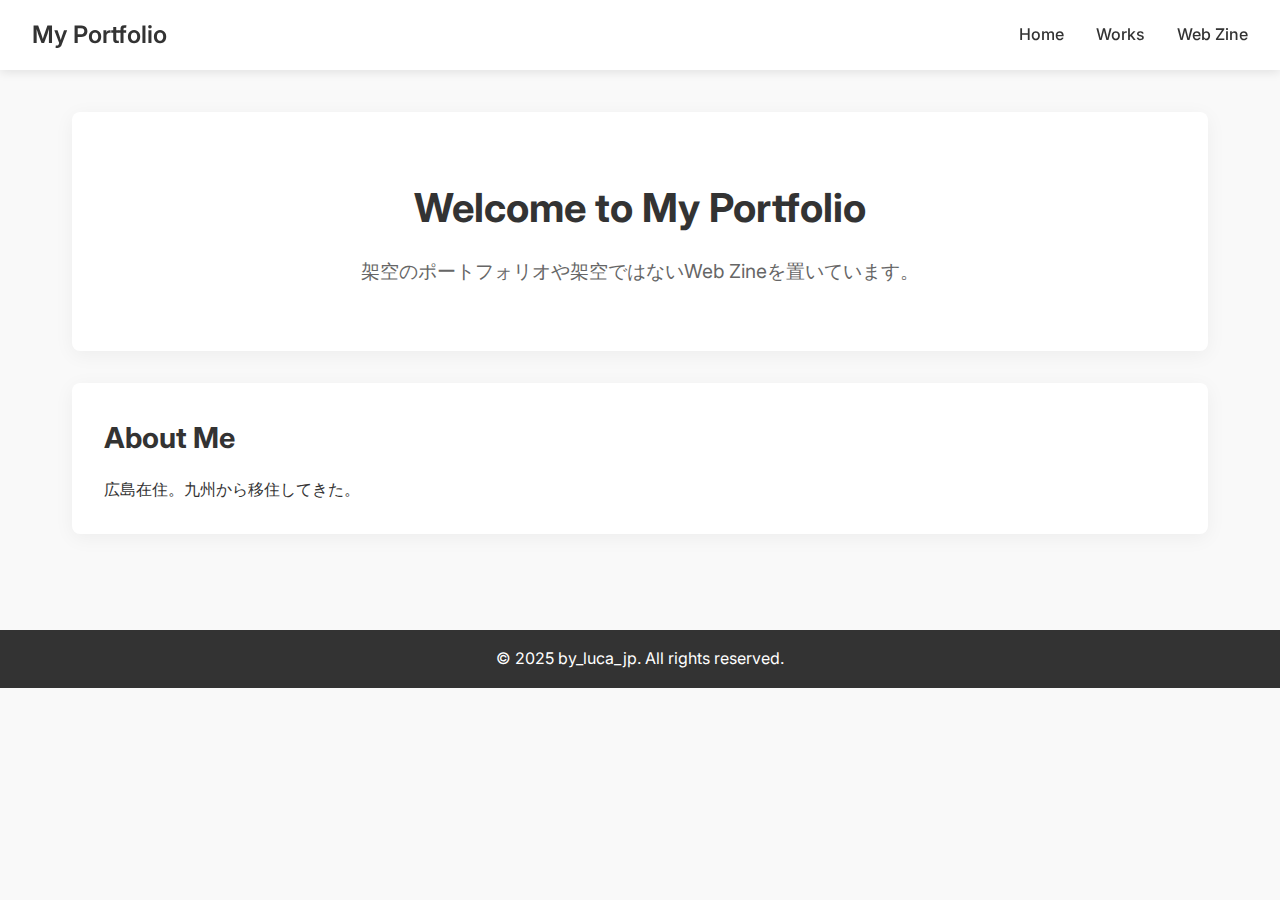
<file: index.html>
<!DOCTYPE html>
<html lang="ja"> <!-- Set to 'ja' for Japanese; change content to Japanese if needed -->
<head>
    <meta charset="UTF-8">
    <meta name="viewport" content="width=device-width, initial-scale=1.0">
    <title>Portfolio - Home</title>
    <link rel="stylesheet" href="style.css">
</head>
<body>
    <header>
        <h1>My Portfolio</h1>
        <nav>
            <ul>
                <li><a href="index.html">Home</a></li>
                <li><a href="works.html">Works</a></li>
                <li><a href="zine.html">Web Zine</a></li>
            </ul>
        </nav>
    </header>
    
    <main>
        <section class="hero">
            <h2>Welcome to My Portfolio</h2>
            <p>架空のポートフォリオや架空ではないWeb Zineを置いています。</p>
        </section>
        
        <section class="about">
            <h3>About Me</h3>
            <p>広島在住。九州から移住してきた。</p>
        </section>
    </main>
    
    <footer>
        <p>&copy; 2025 by_luca_jp. All rights reserved.</p>
    </footer>
</body>
</html>
</file>
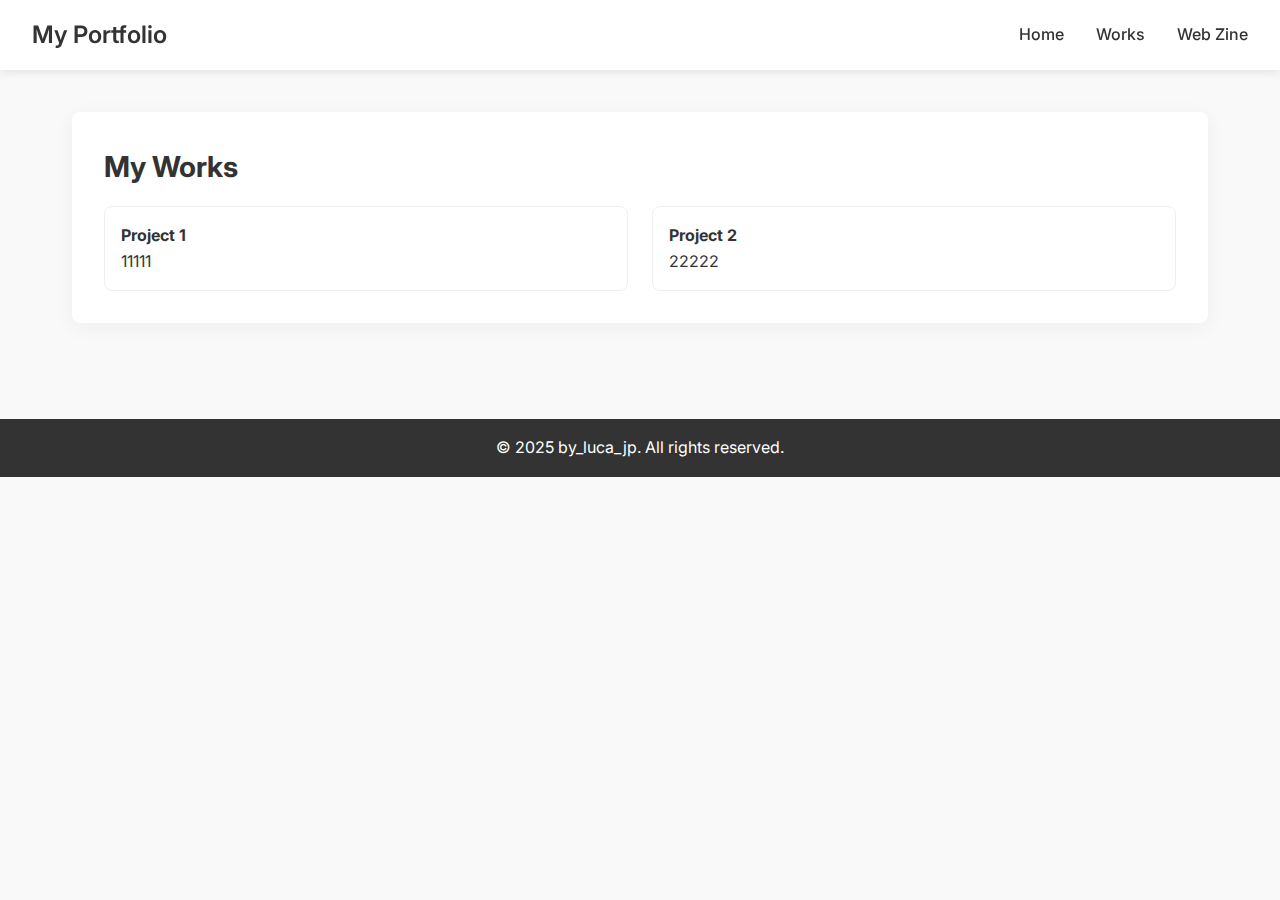
<file: works.html>
<!DOCTYPE html>
<html lang="ja">
<head>
    <meta charset="UTF-8">
    <meta name="viewport" content="width=device-width, initial-scale=1.0">
    <title>Portfolio - Works</title>
    <link rel="stylesheet" href="style.css">
</head>
<body>
    <header>
        <h1>My Portfolio</h1>
        <nav>
            <ul>
                <li><a href="index.html">Home</a></li>
                <li><a href="works.html">Works</a></li>
                <li><a href="zine.html">Web Zine</a></li>
            </ul>
        </nav>
    </header>
    
    <main>
        <section class="works">
            <h3>My Works</h3>
            <div class="works-grid">
                <div class="work-item">
                    <h4>Project 1</h4>
                    <p>11111</p>
                </div>
                <div class="work-item">
                    <h4>Project 2</h4>
                    <p>22222</p>
                </div>
                <!-- Add more items as needed -->
            </div>
        </section>
    </main>
    
    <footer>
        <p>&copy; 2025 by_luca_jp. All rights reserved.</p>
    </footer>
</body>
</html>
</file>
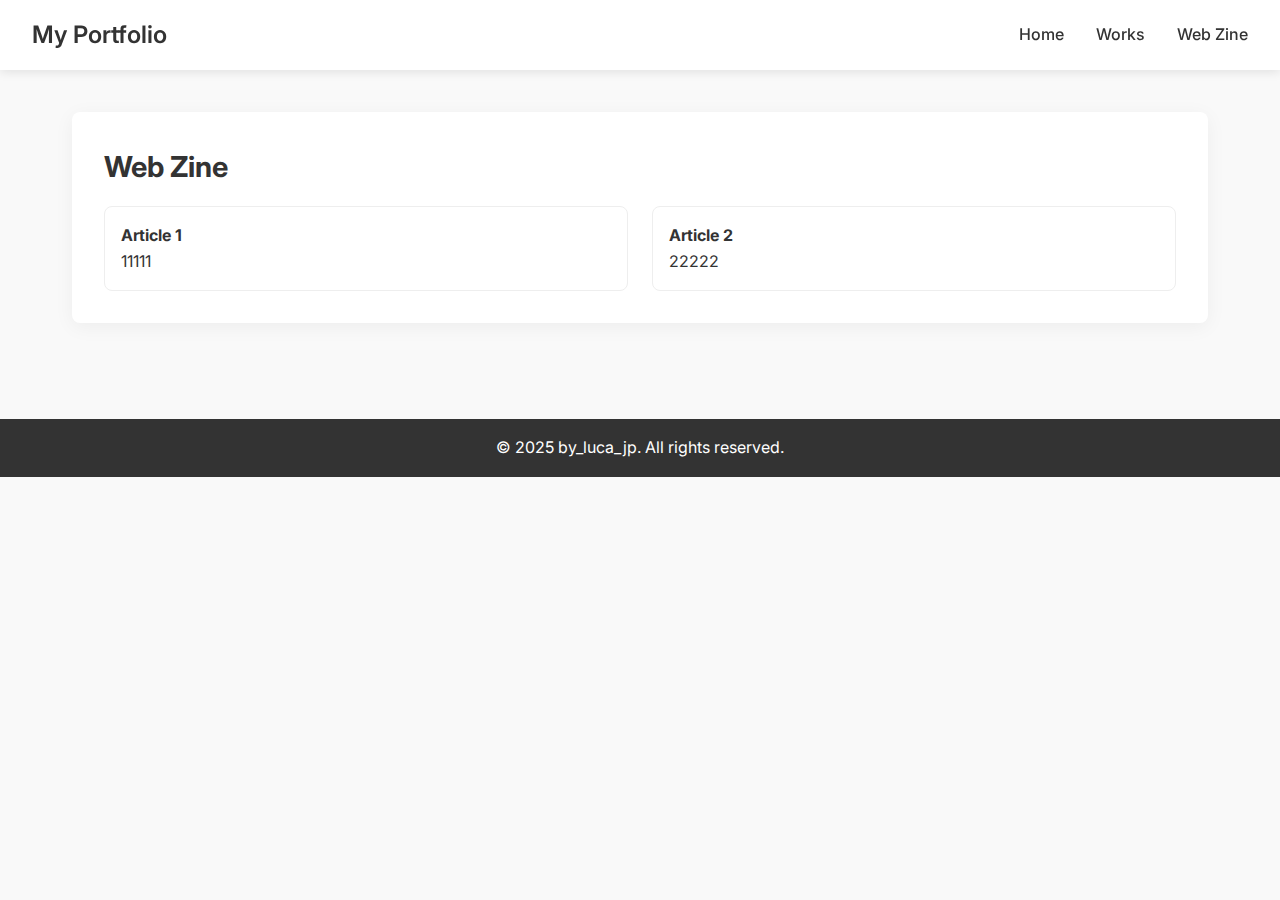
<file: zine.html>
<!DOCTYPE html>
<html lang="ja">
<head>
    <meta charset="UTF-8">
    <meta name="viewport" content="width=device-width, initial-scale=1.0">
    <title>Portfolio - Web Zine</title>
    <link rel="stylesheet" href="style.css">
</head>
<body>
    <header>
        <h1>My Portfolio</h1>
        <nav>
            <ul>
                <li><a href="index.html">Home</a></li>
                <li><a href="works.html">Works</a></li>
                <li><a href="zine.html">Web Zine</a></li>
            </ul>
        </nav>
    </header>
    
    <main>
        <section class="webzine">
            <h3>Web Zine</h3>
            <div class="zine-grid">
                <div class="zine-item">
                    <h4>Article 1</h4>
                    <p>11111</p>
                </div>
                <div class="zine-item">
                    <h4>Article 2</h4>
                    <p>22222</p>
                </div>
                <!-- Add more articles as needed -->
            </div>
        </section>
    </main>
    
    <footer>
        <p>&copy; 2025 by_luca_jp. All rights reserved.</p>
    </footer>
</body>
</html>
</file>
<file: style.css>
/* Import a clean, sophisticated font */
@import url('https://fonts.googleapis.com/css2?family=Inter:wght@300;400;500;600&display=swap');

* {
    margin: 0;
    padding: 0;
    box-sizing: border-box;
}

body {
    font-family: 'Inter', sans-serif;
    line-height: 1.6;
    color: #333;
    background-color: #f9f9f9;
}

header {
    position: fixed;
    top: 0;
    width: 100%;
    background-color: rgba(255, 255, 255, 0.95);
    backdrop-filter: blur(10px);
    box-shadow: 0 2px 10px rgba(0, 0, 0, 0.1);
    z-index: 1000;
    padding: 1rem 2rem;
    display: flex;
    justify-content: space-between;
    align-items: center;
}

header h1 {
    font-size: 1.5rem;
    font-weight: 600;
}

nav ul {
    list-style: none;
    display: flex;
    gap: 2rem;
}

nav a {
    text-decoration: none;
    color: #333;
    font-weight: 500;
    transition: color 0.3s;
}

nav a:hover {
    color: #007bff;
}

main {
    margin-top: 80px; /* Account for sticky header */
    padding: 2rem;
    max-width: 1200px;
    margin-left: auto;
    margin-right: auto;
}

.hero {
    text-align: center;
    padding: 4rem 0;
    background-color: #fff;
    border-radius: 8px;
    box-shadow: 0 4px 20px rgba(0, 0, 0, 0.05);
    margin-bottom: 2rem;
}

.hero h2 {
    font-size: 2.5rem;
    margin-bottom: 1rem;
}

.hero p {
    font-size: 1.2rem;
    color: #666;
}

.about, .works, .webzine {
    margin-bottom: 2rem;
    padding: 2rem;
    background-color: #fff;
    border-radius: 8px;
    box-shadow: 0 4px 20px rgba(0, 0, 0, 0.05);
}

.about h3, .works h3, .webzine h3 {
    font-size: 1.8rem;
    margin-bottom: 1rem;
}

.works-grid, .zine-grid {
    display: grid;
    grid-template-columns: repeat(auto-fit, minmax(300px, 1fr));
    gap: 1.5rem;
}

.work-item, .zine-item {
    padding: 1rem;
    border: 1px solid #eee;
    border-radius: 8px;
    transition: transform 0.3s;
}

.work-item:hover, .zine-item:hover {
    transform: translateY(-5px);
    box-shadow: 0 8px 30px rgba(0, 0, 0, 0.1);
}

footer {
    text-align: center;
    padding: 1rem;
    background-color: #333;
    color: #fff;
    margin-top: 2rem;
}

/* Responsive design */
@media (max-width: 768px) {
    header {
        flex-direction: column;
        padding: 1rem;
    }
    
    nav ul {
        gap: 1rem;
        margin-top: 1rem;
    }
    
    .hero h2 {
        font-size: 2rem;
    }
    
    main {
        padding: 1rem;
    }
}
</file>
